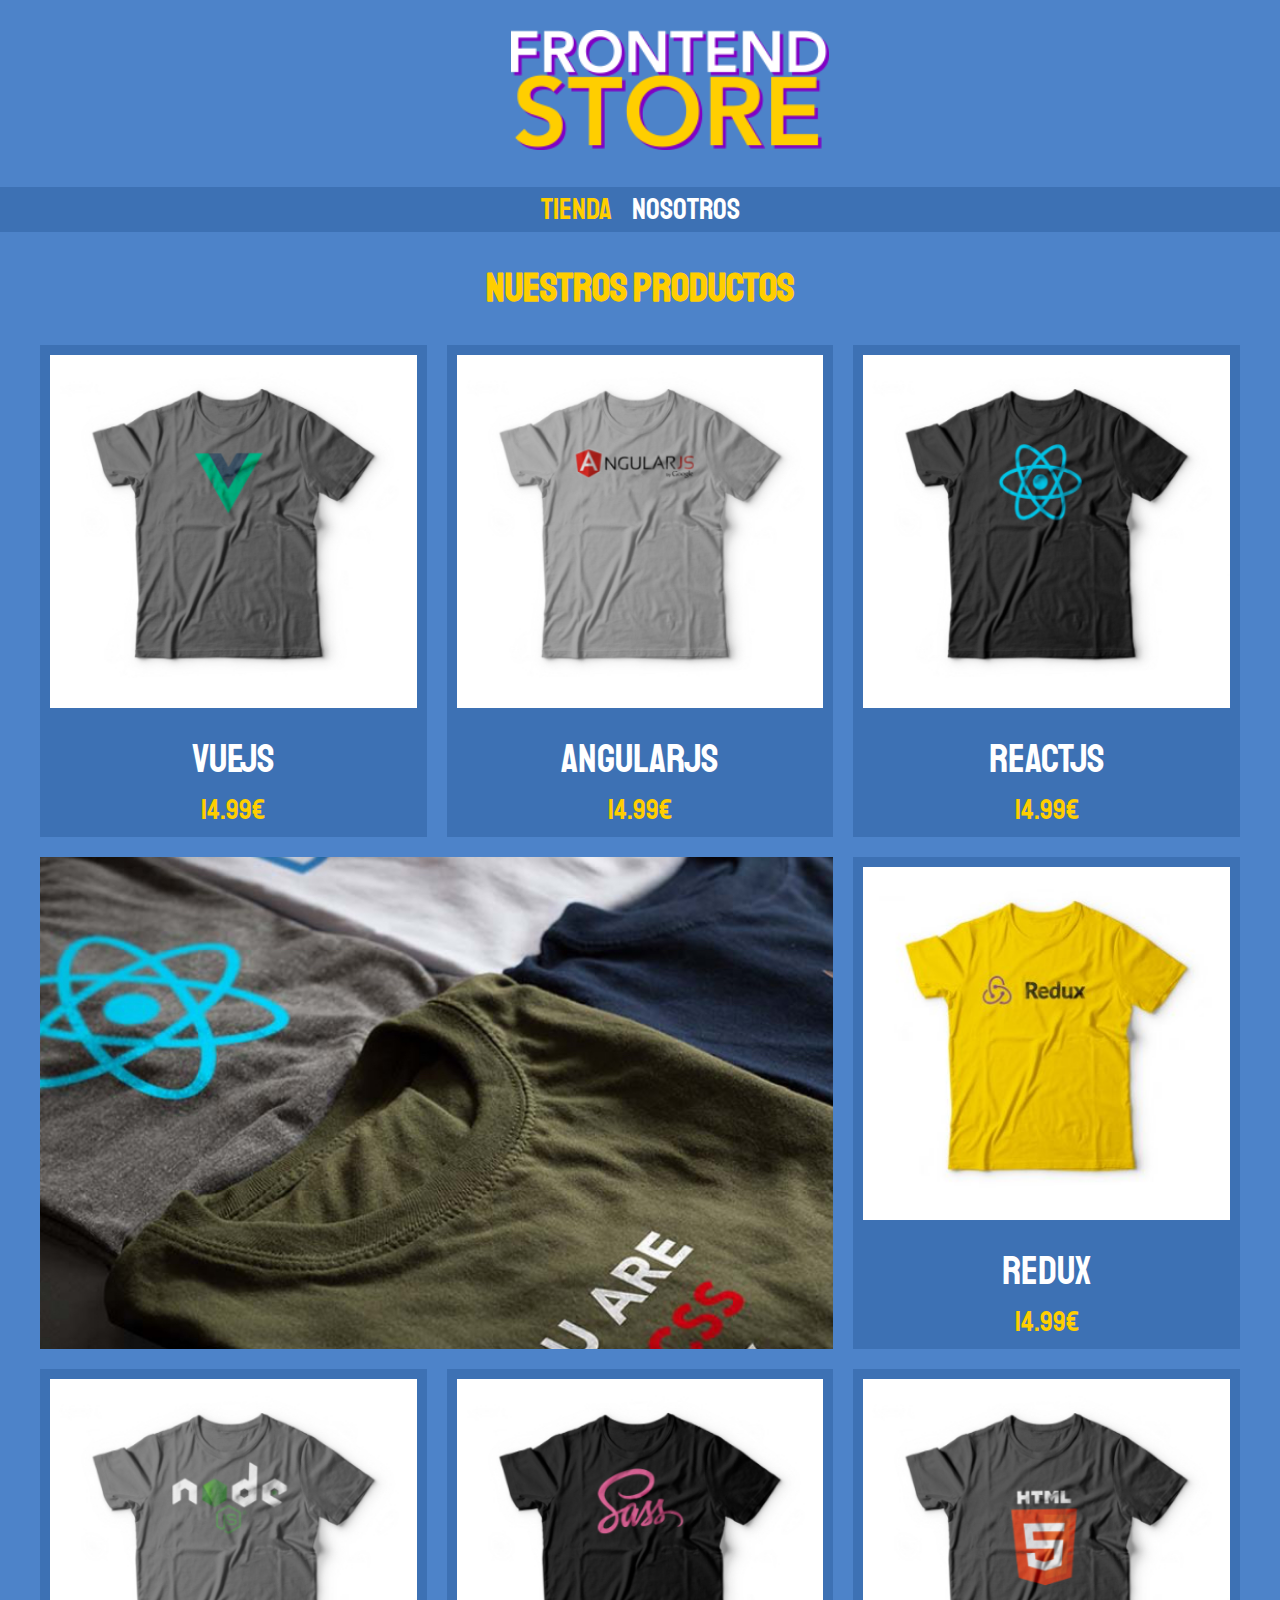
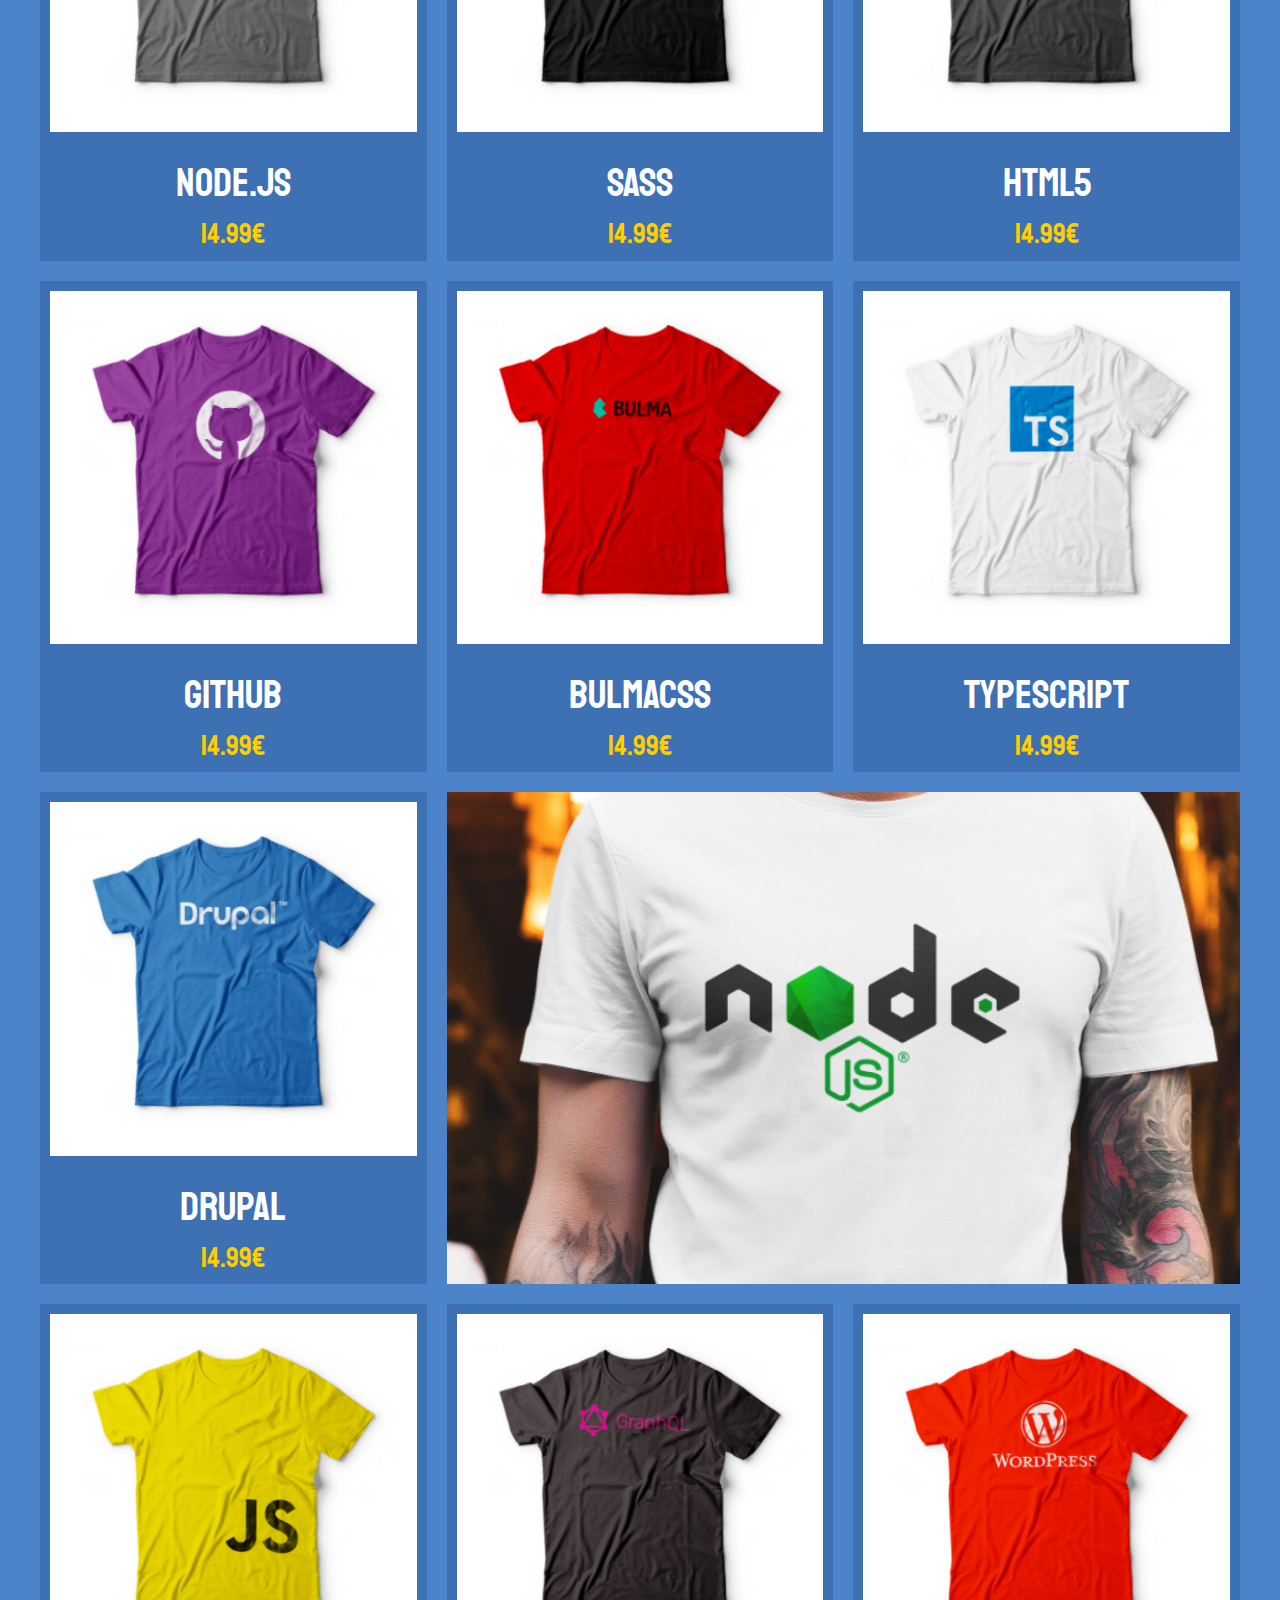
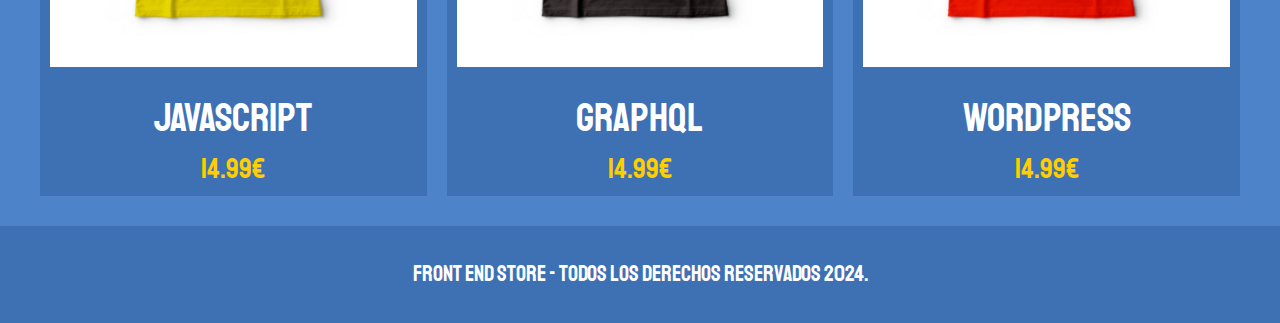
<file: index.html>
<!DOCTYPE html>
<html lang="en">
<head>
    <meta charset="UTF-8">
    <meta name="viewport" content="width=device-width, initial-scale=1.0">
    <link rel="preconnect" href="https://fonts.googleapis.com">
    <link rel="preconnect" href="https://fonts.gstatic.com" crossorigin>
    <link href="https://fonts.googleapis.com/css2?family=Staatliches&display=swap" rel="stylesheet">
    <link rel="preload" href="css/normalize.css" as="style">
    <link rel="stylesheet" href="css/normalize.css">
    <link rel="preload" href="css/styles.css" as="style">
    <link rel="stylesheet" href="css/styles.css">
    <title>FrontEnd Store</title>
</head>
<body>
    <header class="header">
        <a href="index.html">
            <img class="header__logo" src="img/logo.png" alt="Logotipo">
        </a>
    </header>

    <nav class="navigation">
        <a class="navigation__link navigation__link--activo" href="index.html"> Tienda </a>
        <a class="navigation__link" href="nosotros.html"> Nosotros </a>
    </nav>

    <main class="container">
        <h1> Nuestros productos </h1>
        <div class="grid">
            <div class="product">
                <a href="producto.html">
                    <img class="product__image" src="img/1.jpg" alt="Imagen camiseta">
                </a>
                <div class="product__information">
                    <p class="product__name"> VueJs</p>
                    <p class="product__price"> 14.99€ </p>
                </div>
            </div> <!--.product-->
            <div class="product">
                <a href="producto.html">
                    <img class="product__image" src="img/2.jpg" alt="Imagen camiseta">
                </a>
                <div class="product__information">
                    <p class="product__name"> AngularJS</p>
                    <p class="product__price"> 14.99€ </p>
                </div>
            </div> <!--.product-->
            <div class="product">
                <a href="producto.html">
                    <img class="product__image" src="img/3.jpg" alt="Imagen camiseta">
                </a>
                <div class="product__information">
                    <p class="product__name"> ReactJS</p>
                    <p class="product__price"> 14.99€ </p>
                </div>
            </div> <!--.product-->
            <div class="product">
                <a href="producto.html">
                    <img class="product__image" src="img/4.jpg" alt="Imagen camiseta">
                </a>
                <div class="product__information">
                    <p class="product__name"> Redux</p>
                    <p class="product__price"> 14.99€ </p>
                </div>
            </div> <!--.product-->
            <div class="product">
                <a href="producto.html">
                    <img class="product__image" src="img/5.jpg" alt="Imagen camiseta">
                </a>
                <div class="product__information">
                    <p class="product__name"> Node.js</p>
                    <p class="product__price"> 14.99€ </p>
                </div>
            </div> <!--.product-->
            <div class="product">
                <a href="producto.html">
                    <img class="product__image" src="img/6.jpg" alt="Imagen camiseta">
                </a>
                <div class="product__information">
                    <p class="product__name"> SASS</p>
                    <p class="product__price"> 14.99€ </p>
                </div>
            </div> <!--.product-->
            <div class="product">
                <a href="producto.html">
                    <img class="product__image" src="img/7.jpg" alt="Imagen camiseta">
                </a>
                <div class="product__information">
                    <p class="product__name"> HTML5</p>
                    <p class="product__price"> 14.99€ </p>
                </div>
            </div> <!--.product-->
            <div class="product">
                <a href="producto.html">
                    <img class="product__image" src="img/8.jpg" alt="Imagen camiseta">
                </a>
                <div class="product__information">
                    <p class="product__name"> GitHub</p>
                    <p class="product__price"> 14.99€ </p>
                </div>
            </div> <!--.product-->
            <div class="product">
                <a href="producto.html">
                    <img class="product__image" src="img/9.jpg" alt="Imagen camiseta">
                </a>
                <div class="product__information">
                    <p class="product__name"> BulmaCSS</p>
                    <p class="product__price"> 14.99€ </p>
                </div>
            </div> <!--.product-->
            <div class="product">
                <a href="producto.html">
                    <img class="product__image" src="img/10.jpg" alt="Imagen camiseta">
                </a>
                <div class="product__information">
                    <p class="product__name"> TypeScript</p>
                    <p class="product__price"> 14.99€ </p>
                </div>
            </div> <!--.product-->
            <div class="product">
                <a href="producto.html">
                    <img class="product__image" src="img/11.jpg" alt="Imagen camiseta">
                </a>
                <div class="product__information">
                    <p class="product__name"> Drupal</p>
                    <p class="product__price"> 14.99€ </p>
                </div>
            </div> <!--.product-->
            <div class="product">
                <a href="producto.html">
                    <img class="product__image" src="img/12.jpg" alt="Imagen camiseta">
                </a>
                <div class="product__information">
                    <p class="product__name"> JavaScript</p>
                    <p class="product__price"> 14.99€ </p>
                </div>
            </div> <!--.product-->
            <div class="product">
                <a href="producto.html">
                    <img class="product__image" src="img/13.jpg" alt="Imagen camiseta">
                </a>
                <div class="product__information">
                    <p class="product__name"> GraphQL</p>
                    <p class="product__price"> 14.99€ </p>
                </div>
            </div> <!--.product-->
            <div class="product">
                <a href="producto.html">
                <img class="product__image" src="img/14.jpg" alt="Imagen camiseta">
                </a>
                <div class="product__information">
                    <p class="product__name"> WordPress</p>
                    <p class="product__price"> 14.99€ </p>
                </div>
            </div> <!--.product-->

            <div class="graph graph--tshirt"></div>
            <div class="graph graph--node"></div>
        </div>
    </main>

    <footer class="footer">
        <p class="footer__texto"> Front End Store - Todos los derechos reservados 2024. </p>
    </footer>
</body>
</html>
</file>
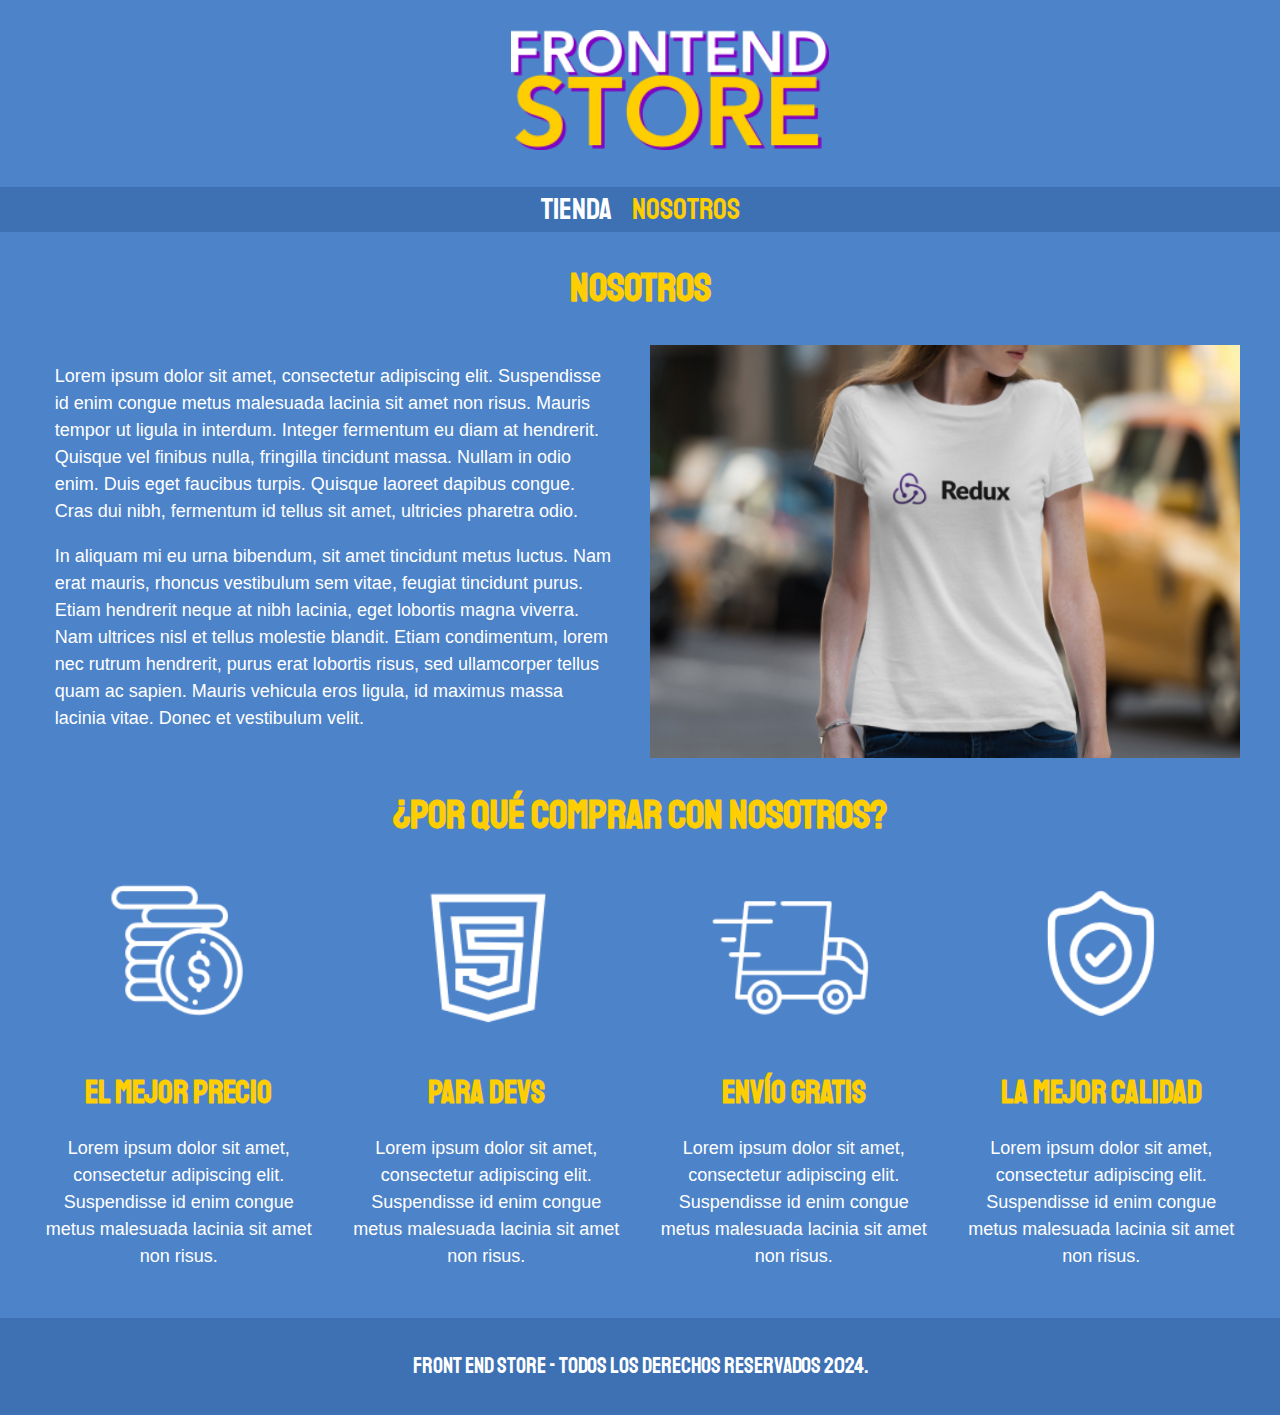
<file: nosotros.html>
<!DOCTYPE html>
<html lang="en">
<head>
    <meta charset="UTF-8">
    <meta name="viewport" content="width=device-width, initial-scale=1.0">
    <link rel="preconnect" href="https://fonts.googleapis.com">
    <link rel="preconnect" href="https://fonts.gstatic.com" crossorigin>
    <link href="https://fonts.googleapis.com/css2?family=Staatliches&display=swap" rel="stylesheet">
    <link rel="preload" href="css/normalize.css" as="style">
    <link rel="stylesheet" href="css/normalize.css">
    <link rel="preload" href="css/styles.css" as="style">
    <link rel="stylesheet" href="css/styles.css">
    <title>FrontEnd Store</title>
</head>
<body>
    <header class="header">
        <a href="index.html">
            <img class="header__logo" src="img/logo.png" alt="Logotipo">
        </a>
    </header>

    <nav class="navigation">
        <a class="navigation__link" href="index.html"> Tienda </a>
        <a class="navigation__link navigation__link--activo" href="nosotros.html"> Nosotros </a>
    </nav>

    <main class="container">
        <h1> Nosotros </h1>
        <div class="nosotros">
            <div class="nosotros__text"> 
                <p>
                    Lorem ipsum dolor sit amet, consectetur adipiscing elit. Suspendisse id enim congue metus 
                    malesuada lacinia sit amet non risus. Mauris tempor ut ligula in interdum. Integer fermentum eu diam at hendrerit. 
                    Quisque vel finibus nulla, fringilla tincidunt massa. Nullam in odio enim. Duis eget faucibus turpis. Quisque laoreet 
                    dapibus congue. Cras dui nibh, fermentum id tellus sit amet, ultricies pharetra odio.
                </p>
                <p>
                    In aliquam mi eu urna bibendum, sit amet tincidunt metus luctus. Nam erat mauris, rhoncus vestibulum sem vitae, 
                    feugiat tincidunt purus. Etiam hendrerit neque at nibh lacinia, eget lobortis magna viverra. Nam ultrices nisl et tellus 
                    molestie blandit. Etiam condimentum, lorem nec rutrum hendrerit, purus erat lobortis risus, sed ullamcorper tellus quam ac 
                    sapien. Mauris vehicula eros ligula, id maximus massa lacinia vitae. Donec et vestibulum velit.
                </p>
            </div>
            <img class="nosotros__image" src="img/nosotros.jpg" alt="imagen nosotros">
        </div>
    </main>

    <section class="container">
        <h1 class="buyus"> ¿Por qué comprar con nosotros? </h1>
        <div class="reasons">
            <div class="reason">
                <img class="reason__image" src="img/icono_1.png" alt="icono razon">
                <h2 class="reason__title"> El mejor precio </h2>
                <p> Lorem ipsum dolor sit amet, consectetur adipiscing elit. Suspendisse id enim congue metus 
                    malesuada lacinia sit amet non risus.
                </p>
            </div> <!--.reason-->

            <div class="reason">
                <img class="reason__image" src="img/icono_2.png" alt="icono razon">
                <h2 class="reason__title"> Para Devs </h2>
                <p> Lorem ipsum dolor sit amet, consectetur adipiscing elit. Suspendisse id enim congue metus 
                    malesuada lacinia sit amet non risus.
                </p>
            </div> <!--.reason-->

            <div class="reason">
                <img class="reason__image" src="img/icono_3.png" alt="icono razon">
                <h2 class="reason__title"> Envío gratis </h2>
                <p> Lorem ipsum dolor sit amet, consectetur adipiscing elit. Suspendisse id enim congue metus 
                    malesuada lacinia sit amet non risus.
                </p>
            </div> <!--.reason-->

            <div class="reason">
                <img class="reason__image" src="img/icono_4.png" alt="icono razon">
                <h2 class="reason__title"> La mejor calidad </h2>
                <p> Lorem ipsum dolor sit amet, consectetur adipiscing elit. Suspendisse id enim congue metus 
                    malesuada lacinia sit amet non risus.
                </p>
            </div> <!--.reason-->
        </div> <!--.reasons-->
    </section>

    <footer class="footer">
        <p class="footer__texto"> Front End Store - Todos los derechos reservados 2024. </p>
    </footer>
</body>
</html>
</file>
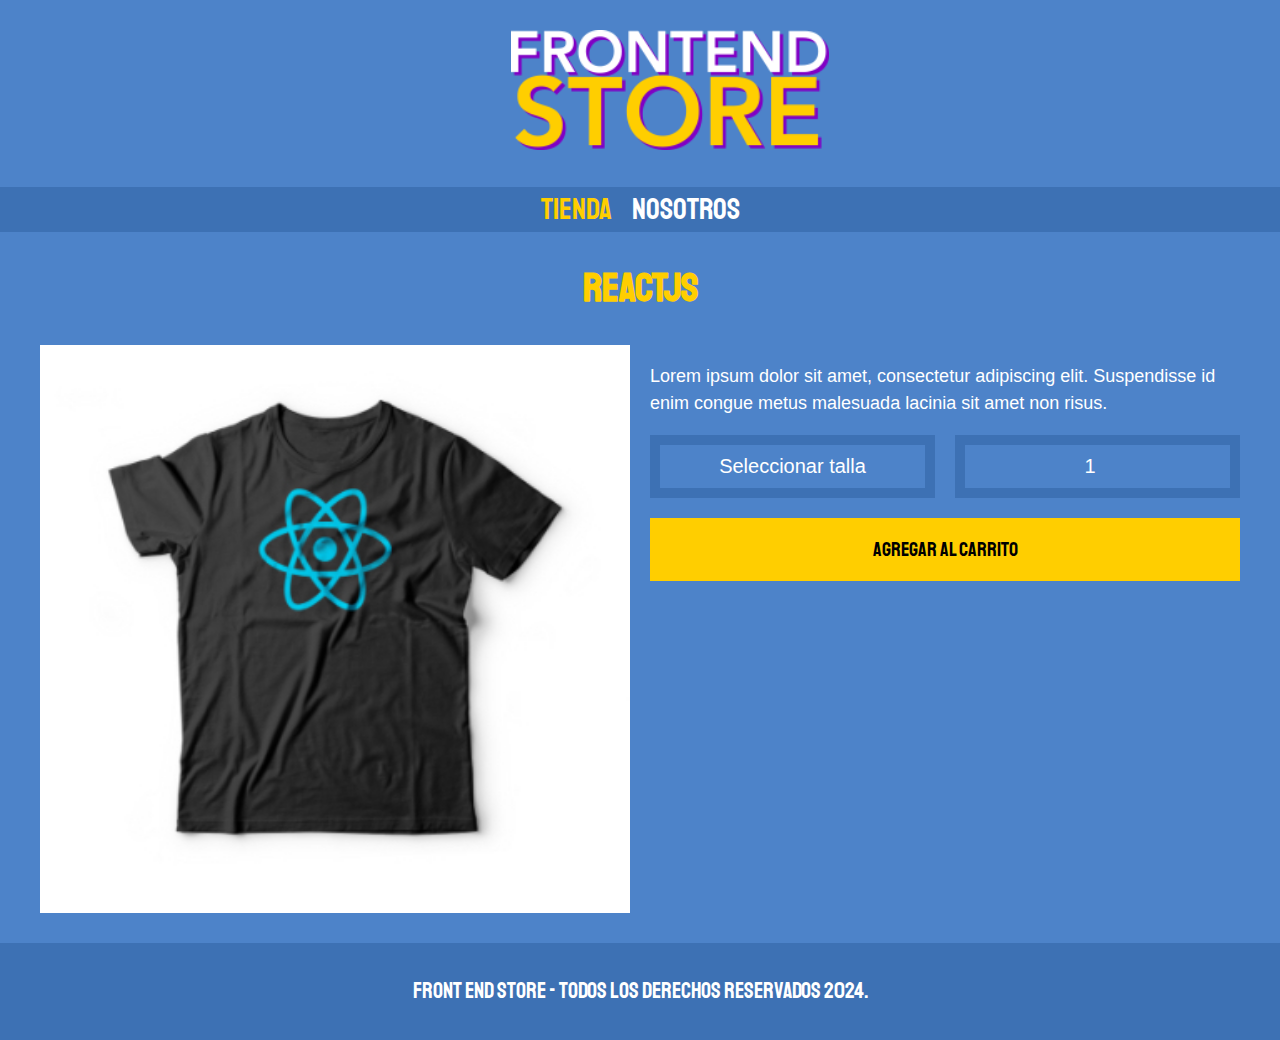
<file: producto.html>
<!DOCTYPE html>
<html lang="en">
<head>
    <meta charset="UTF-8">
    <meta name="viewport" content="width=device-width, initial-scale=1.0">
    <link rel="preconnect" href="https://fonts.googleapis.com">
    <link rel="preconnect" href="https://fonts.gstatic.com" crossorigin>
    <link href="https://fonts.googleapis.com/css2?family=Staatliches&display=swap" rel="stylesheet">
    <link rel="preload" href="css/normalize.css" as="style">
    <link rel="stylesheet" href="css/normalize.css">
    <link rel="preload" href="css/styles.css" as="style">
    <link rel="stylesheet" href="css/styles.css">
    <title>FrontEnd Store</title>
</head>
<body>
    <header class="header">
        <a href="index.html">
            <img class="header__logo" src="img/logo.png" alt="Logotipo">
        </a>
    </header>

    <nav class="navigation">
        <a class="navigation__link navigation__link--activo" href="index.html"> Tienda </a>
        <a class="navigation__link" href="nosotros.html"> Nosotros </a>
    </nav>

    <main class="container">
        <h1> ReactJS </h1>

        <div class="tshirt">
            <img class="tshirt__image" src="img/3.jpg" alt="Imagen del producto">
            <div class="tshirt__content">
                <p> Lorem ipsum dolor sit amet, consectetur adipiscing elit. Suspendisse id enim congue metus 
                    malesuada lacinia sit amet non risus.
                </p>
                <form class="form">
                    <select class="form__field">
                        <option disabled selected> Seleccionar talla </option>
                        <option>Pequeña</option>
                        <option>Mediana</option>
                        <option>Grande</option>
                    </select>
                    <input class="form__field" type="number" placeholder="1" min="1">
                    <input class="form__submit" type="submit" value="Agregar al carrito">
                </form>
            </div>
        </div>
    </main>

    <footer class="footer">
        <p class="footer__texto"> Front End Store - Todos los derechos reservados 2024. </p>
    </footer>
</body>
</html>
</file>
<file: css/styles.css>
:root {
    /* --primario: #9C27B0; */
    /* --primarioOscuro: #89119D; */
    --primario: #4d83c9;
    --primarioOscuro: #3d71b4;
    --secundario: #FFCE00;
    --secundarioOscuro: #cfa600;
    --blanco: #FFF;
    --negro: #000;

    --fuentePrincipal: "Staatliches", sans-serif;
}

/* apply a natural box layout model to all elements, but allowing components to change */
html {
  box-sizing: border-box;
  font-size: 62.5%;
}

*, *:before, *:after {
  box-sizing: inherit;
}

/* Globales */
body {
    background-color: var(--primario);
    font-size: 1.6rem;
    line-height: 1.5; /* interlineado */
}

p {
    font-size: 1.8rem;
    font-family: Arial, Helvetica, sans-serif;
    color: var(--blanco);
}

a {
    text-decoration: none;
}

img {
    width: 100%; /* crece usando todo el espacio disponible */
}

.container {
    max-width: 120rem;
    margin: 0 auto;
}

h1, h2, h3 {
    font-family: var(--fuentePrincipal);
    color: var(--secundario);
    text-align: center;
}
h1 {
    font-size: 4rem;
}
h2 {
    font-size: 3.2rem;
}
h3 {
    font-size: 2.4rem;
}

/* Header */
.header {
    display: flex;
    justify-content: center;
}

.header__logo {
    margin: 3rem;
}

/* Navegacion */
.navigation {
    background-color: var(--primarioOscuro);
    display: flex;
    gap: 2rem;
    justify-content: center;
}
 
.navigation__link {
    font-family: var(--fuentePrincipal);
    font-size: 3rem;
    color: var(--blanco);
}
.navigation__link--activo,
.navigation__link:hover {
    color: var(--secundario)
}

/* Footer */
.footer {
    background-color: var(--primarioOscuro);
    padding: 1rem;
    margin-top: 3rem;
    text-align: center;
}

.footer__texto {
    font-family: var(--fuentePrincipal);
    font-size: 2.2rem;
}

/* Grid */
.grid {
    display: grid;
    grid-template-columns: repeat(2, 1fr);
    gap: 2rem;
}
@media (min-width: 768px) {
    .grid {
        grid-template-columns: repeat(3, 1fr);
    }
}

/* Productos */
.product {
    background-color: var(--primarioOscuro);
}

.product__image {
    padding: 1rem;
}

.product__name {
    font-size: 4rem;
}

.product__price {
    font-size: 2.8rem;
    color: var(--secundario);
}

.product__name,
.product__price {
    font-family: var(--fuentePrincipal);
    margin: 1rem 0;
    text-align: center;
    line-height: 1.2; /* menor interlineado que el principal */
}

.graph {
    min-height: 30rem;
    grid-column: 1 / 3;
    background-repeat: no-repeat;
    background-size: cover;
}

.graph--tshirt {
    grid-row: 2 / 3;
    background-image: url("../img/grafico1.jpg");
}

.graph--node {
    grid-row: 8 / 9;
    background-image: url("../img/grafico2.jpg");
}

@media (min-width: 768px) {
    .graph--node {
        grid-row: 5 / 6;
        grid-column: 2 / 4;
    }
}

/* Nosotros */
.nosotros {
    display: grid;
}
@media (min-width: 768px) {
    .nosotros {
        grid-template-columns: repeat(2, 1fr);
        column-gap: 2rem;
    }
}

.nosotros__text {
    margin: 0 auto;
    width: 95%;
}

.nosotros__image {
    grid-row: 1 / 2;
}
@media (min-width: 768px) {
    .nosotros__image {
        grid-column: 2 / 3;
    }
}

/* Reasons */
.buyus {
    margin-bottom: 0;
}

.reasons {
    display: grid;
    grid-template-columns: repeat(2, 1fr);
    gap: 3rem;
}
@media (min-width: 768px) {
    .reasons {
        grid-template-columns: repeat(4, 1fr);
    }
}

.reason {
    text-align: center;
}

.reason__title {
    margin: 0;
}

/* Producto */
@media (min-width: 768px) {
    .tshirt {
        display: grid;
        grid-template-columns: repeat(2, 1fr);
        column-gap: 2rem;
    }
}
@media (max-width: 768px) {
    .tshirt p {
        margin: 0 1rem;
    }
}

.form {
    display: grid;
    grid-template-columns: repeat(2, 1fr);
    gap: 2rem;
}

.form__field {
    border-color: var(--primarioOscuro);
    background-color: var(--primario);
    color: var(--blanco);
    border-width: 1rem;
    border-style: solid;
    text-align: center;
    font-family: sans-serif;
    font-size: 2rem;
    padding: 1rem;
    appearance: none;
    width: 100%;
}
.form__field::placeholder {
    color: var(--blanco);
}

.form__submit {
    border: none;
    font-family: var(--fuentePrincipal);
    background-color: var(--secundario);
    font-size: 2rem;
    padding: 2rem;
    transition: background-color .3s ease;
    grid-column: 1 / 3;
}
.form__submit:hover {
    cursor: pointer;
    background-color: var(--secundarioOscuro);
}
</file>
